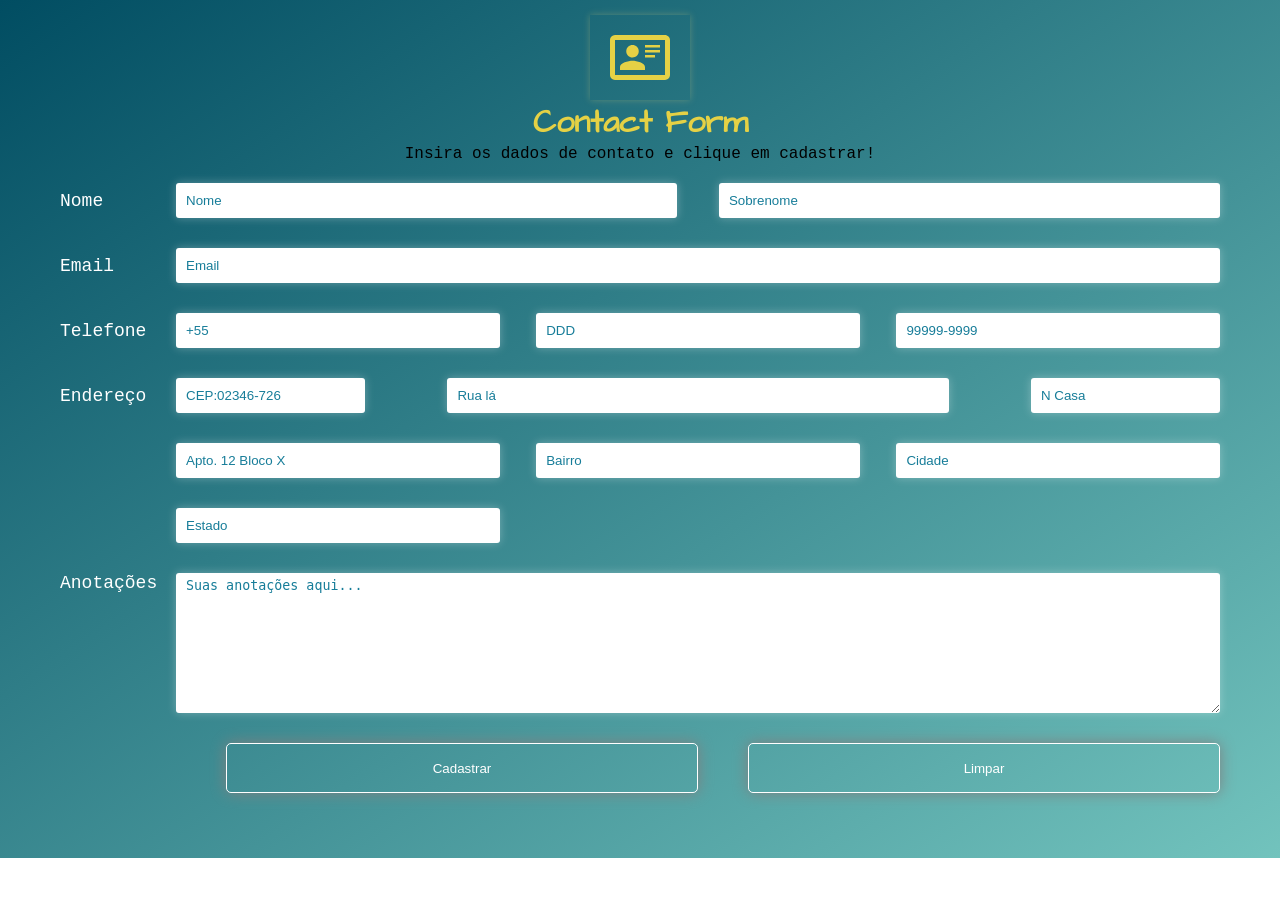
<file: Contact Form/index.html>
<!DOCTYPE html>
<html lang="pt-BR">

<head>
    <meta charset="UTF-8">
    <meta name="viewport" content="width=device-width, initial-scale=1.0">
    <title>Cadastro de Contatos</title>
    <link rel="stylesheet" href="./css/style.css">
    <script src="./js/script.js"></script>
</head>

<body>
    <header class="from-header">
        <div class="container container--flex">

            <img src="./images/Vector.svg" alt="imagem de um usuario ilustrado" class="form-header__image-perfil" />
            <h1 class="titulo-color">
                Contact Form
            </h1>
            <p class="titulo-fonte">Insira os dados de contato e clique em cadastrar!</p>

    </header>

    <main>
        <div class="container">
            <form class="frm-contact" action="">

                <div class="frm-contact__linha">

                    <div class="frm-contact__col-a">
                        <label class="frm-contact__label" form="">Nome</label>
                    </div>

                    <div class="frm-contact__col-b">
                        <input class="frm-contact__input frm-contact__input--metade" type="tex" id="Nome" name="Nome"
                            placeholder="Nome">
                        <input class="frm-contact__input frm-contact__input--metade" type="text" id="Sobrenome"
                            name="Sobrenome" placeholder="Sobrenome">
                    </div>

                </div>

                <div class="frm-contact__linha">
                    <div class="frm-contact__col-a">
                        <label class="frm-contact__label" form="">Email</label>
                    </div>

                    <div class="frm-contact__col-b">
                        <input class="frm-contact__input frm-contact__input--inteiro" type="tex" id="Email" name="Email"
                            placeholder="Email">

                    </div>

                </div>

                <div class="frm-contact__linha">
                    <div class="frm-contact__col-a">
                        <label class="frm-contact__label" form="">Telefone</label>
                    </div>

                    <div class="frm-contact__col-b">
                        <input class="frm-contact__input frm-contact__input--terco" type="tex" id="NEstado"
                            name="Telefone" placeholder="+55">
                        <input class="frm-contact__input frm-contact__input--terco" type="tex" id="DDD"
                            name="Telefone" placeholder="DDD">
                        <input class="frm-contact__input frm-contact__input--terco" type="tex" id="Telefone"
                            name="Telefone" placeholder="99999-9999">
                    </div>
                </div>

                <div class="frm-contact__linha">
                    <div class="frm-contact__col-a">
                        <label class="frm-contact__label" for="">Endereço</label>
                    </div>

                    <div class="frm-contact__col-b">
                        <input class="frm-contact__input frm-contact__input--quarto" type="text" id="Cep"
                            name="CEP:02346-726" placeholder="CEP:02346-726" onblur="buscarEndereco(this.value);">
                        <input class="frm-contact__input frm-contact__input--metade" type="text" id="Rua"
                            name="Rua lá" placeholder="Rua lá">
                        <input class="frm-contact__input frm-contact__input--quarto" type="text" id="Compremento"
                            name="N Casa" placeholder="N Casa">
                    </div>
                </div>

                <div class="frm-contact__linha">
                    <div class="frm-contact__col-a">
                        <label class="frm-contact__label" form=""></label>
                    </div>

                    <div class="frm-contact__col-b">
                        <input class="frm-contact__input frm-contact__input--terco" type="tex" id="Apartamento"
                            name="Apto. 12 Bloco X" placeholder="Apto. 12 Bloco X">
                        <input class="frm-contact__input frm-contact__input--terco" type="tex" id="Bairro" name="Bairro"
                            placeholder="Bairro">
                        <input class="frm-contact__input frm-contact__input--terco" type="tex" id="Cidade" name="Cidade"
                            placeholder="Cidade">
                    </div>
                </div>

                <div class="frm-contact__linha">
                    <div class="frm-contact__col-a">
                        <label class="frm-contact__label" form=""></label>
                    </div>

                    <div class="frm-contact__col-b">
                        <input class="frm-contact__input frm-contact__input--terco" type="tex" id="Estado" name="Estado"
                            placeholder="Estado">
                    </div>
                </div>

                <div class="frm-contact__linha frm-contact__linha--cima">
                    <div class="frm-contact__col-a">
                        <label class="frm-contact__label" form="">Anotações</label>
                    </div>

                    <div class="frm-contact__col-b">
                        <textarea class="frm-contact__input frm-contact__input--inteiro-anotacoes" type="tex"
                            id="Anotacoes" name="Suas anotações aqui..."
                            placeholder="Suas anotações aqui..."></textarea>
                    </div>
                </div>

                <div class="frm-contact__linha ">
                    <div class="frm-contact__col-a">
                        <label class="frm-contact__label" form=""></label>
                    </div>

                    <div class="frm-contact__col-b frm-contact__col-b-button">
                        <button onclick="validarFormularios()" type="button" class="btn cadastrar">Cadastrar</button>
                        <button type="reset" class="btn limpar">Limpar</button>
                    </div>
                </div>
             </form>

        </div>
           
     </main>
        
    <footer>
    </footer>
</body>
</file>
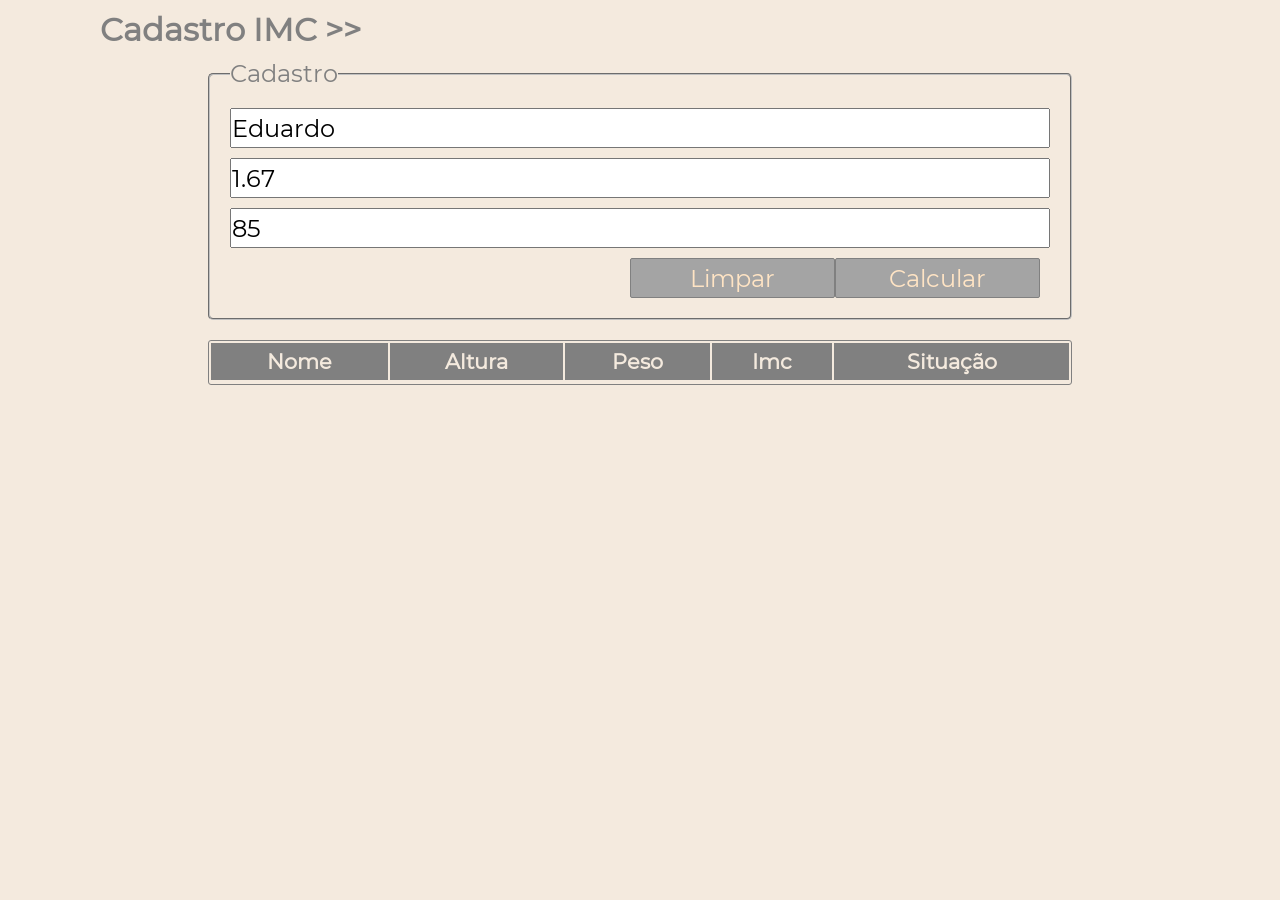
<file: imc-javascript-main/imc-javascript-main/index.html>
<!DOCTYPE html>
<html lang="pt-br">

<head>
    <meta charset="UTF-8">
    <meta name="viewport" content="width=device-width, initial-scale=1.0">
    <meta http-equiv="X-UA-Compatible" content="ie=edge">
    <title>Formulários</title>
    <link rel="stylesheet" href="css/style.css">
</head>

<body onload="buscarDados()">
    <h1>Cadastro IMC >></h1>
    <form>
        <fieldset>
            <legend>Cadastro</legend>

            <input 
                type="text" 
                value="Eduardo" 
                id="nome" 
                placeholder="Nome"
            >

            <input 
                type="number" 
                value="1.67" 
                id="altura" 
                placeholder="Altura em Metros ex 1.67"
            >

            <input 
                type="number" 
                value="85" 
                id="peso" 
                placeholder="Peso em Quilos"
            >

            <button 
                type="button" 
                onclick="calcular()">Calcular
            </button>

            <button type="reset">Limpar</button>

        </fieldset>
        
    </form>
    <section>
        <table>
            <thead>
                <tr>
                    <th>Nome</th>
                    <th>Altura</th>
                    <th>Peso</th>
                    <th>Imc</th>
                    <th>Situação</th>
                </tr>
            </thead>

            <tbody id="cadastro">
            <tr>

            </tr>
        </table>
            </tbody>

    </section>


    <script src="./js/script.js"></script>
</body>

</html>
</file>
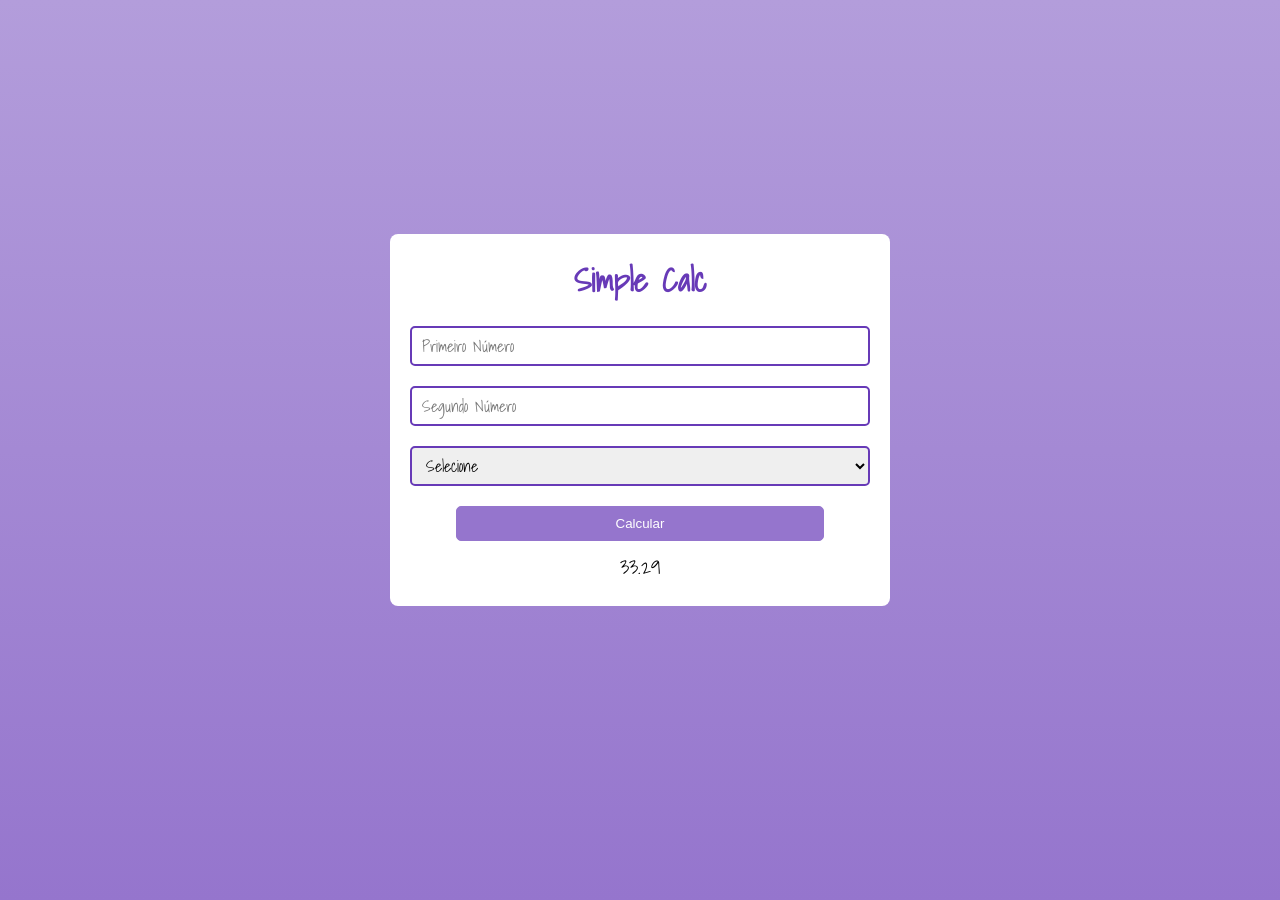
<file: simple-calc-main 2/simple-calc-main/index.html>
<!DOCTYPE html>
<html lang="en">

<head>
    <meta charset="UTF-8">
    <meta http-equiv="X-UA-Compatible" content="IE=edge">
    <meta name="viewport" content="width=device-width, initial-scale=1.0">
    <title>Document</title>
    <link rel="stylesheet" href="./css/style.css">
</head>

<body onload="carregarDados()">
    <div class="page">

        <form action="" class="calc">
            <h1 class="calc__title">Simple Calc</h1>
            <input class="calc__field" autocomplete="off" type="number" id="n1" placeholder="Primeiro Número">
            <input class="calc__field" autocomplete="off" type="number" id="n2" placeholder="Segundo Número">

            <select class="calc__field calc__select" id="operacao">
                <option value="">Selecione</option>
                <option value="soma">Adição</option>
                <option value="subtracao">Subtração</option>
                <option value="multiplicacao">Multiplicação</option>
                <option value="divisao">Divisão</option>
            </select>

            <button class="calc__button" onclick="calcular()">Calcular</button>

            <span class="calc__result" id="resultado">33.29</span>
        </form>
       
        <section class="data" id="cadastro">
            
    
    </section>
    </div>

    

    <script src="./js/funcoes.js"></script>
</body>

</html>
</file>
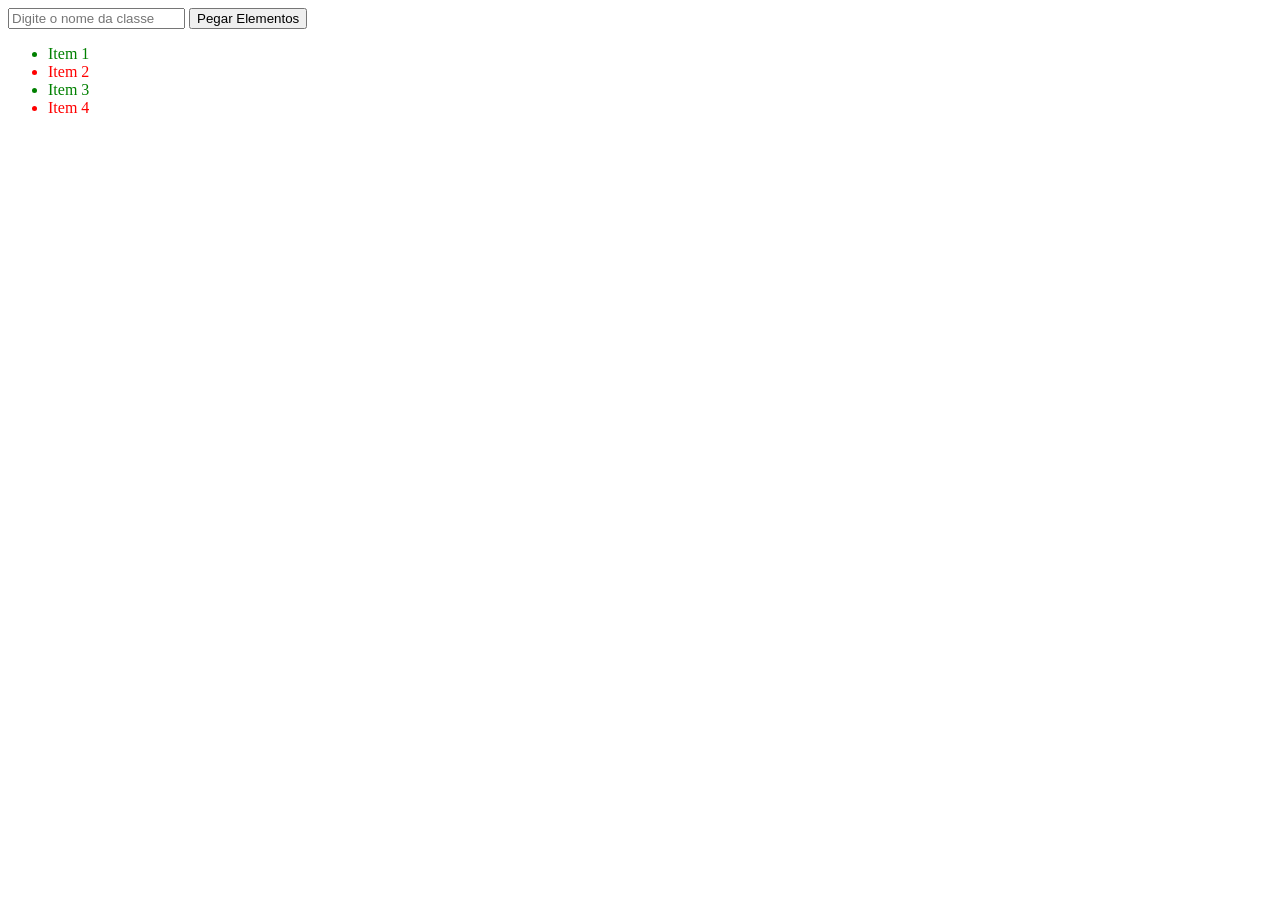
<file: DOM/ElementopleoClassName.html>
<!DOCTYPE html>
<html lang="pt-BR">
<head>
    <meta charset="UTF-8">
    <meta name="viewport" content="width=device-width, initial-scale=1.0">
    <title>Document</title>
    <style>
        .corsim{
            color: green;
        }

        .cornao{
            color: red;
        }
    </style>
</head>

<body>
    <input type="text" onblur="getElements(this.value)" placeholder="Digite o nome da classe">
    <button onclick="getElements();">Pegar Elementos</button>
    <!-- ul<(li,corsim{Item $}+li.cornao{Item $})*2 -->
     <ul>
        <li class="corsim">Item 1</li>
        <li class="cornao">Item 2</li>
        <li class="corsim">Item 3</li>
        <li class="cornao">Item 4</li>
    </ul>
    <script>
        function getElements(nomeClasse = "cornao"){
            let elementos = document.getElementsByClassName(nomeClasse);

            console.log(elementos); 
            // console.log(cornoes[0].textContent);

            if(elementos.length == 0) {
                console.log("Não existem elementos para mostrar");
                return false;
            }

            for (let i = 0; i < elementos.length; i++){
                console.log(elementos[i].textContent);
            }
        }
    </script>

</body>
</html>
</file>
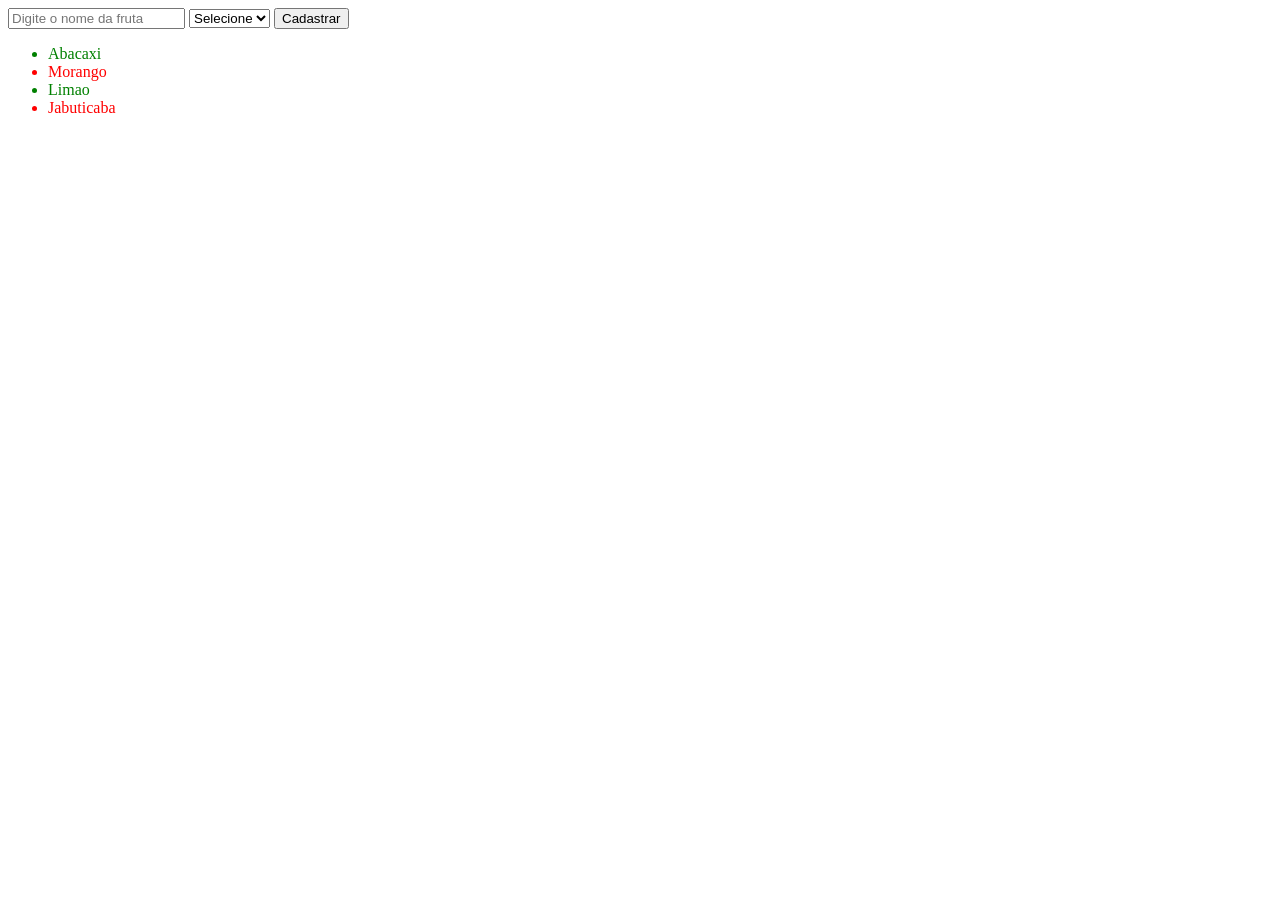
<file: DOM/ElementospeloClassName-Exercicio.html>
<!DOCTYPE html>
<html lang="pt-BR">
<head>
    <meta charset="UTF-8">
    <meta name="viewport" content="width=device-width, initial-scale=1.0">
    <title>Document</title>
    <style>
        .corsim{
            color: green;
        }

        .cornao{
            color: red;
        }
    </style>
</head>
<body>

    <input type="text" id="fruta" placeholder="Digite o nome da fruta">
        <select name="" id="nomeClasse">
            <option value="">Selecione</option>
            <option value="corsim">CorSim</option>
            <option value="cornao">CorNao</option>
        </select>
        <button onclick="CadastrarFruta();" type="button">Cadastrar</button>

        
    <ul id="listaFrutas">
        <li class="corsim">Abacaxi</li>
        <li class="cornao">Morango</li>
        <li class="corsim">Limao</li>
        <li class="cornao">Jabuticaba</li>
    </ul>

    <script>
        function CadastrarFruta(){
            const fruta = document.getElementById("fruta").value;
            const nomeClasse = document.getElementById("nomeClasse").value;
            const listaFrutas = document.getElementById("listaFrutas");

            // console.log(fruta);
            // console.log(nomeClasse);
            // console.log(listaFrutas);

            if( fruta.trim().length == 0 || nomeClasse.trim().length == 0) { 
                alert("Preencha todos os campos!");
                return false;
            }

            //cadastrar a fruta
               listaFrutas.innerHTML += `<li class="${nomeClasse}"> ${fruta}</li>`;

            document.getElementById("fruta").value = "";
            document.getElementById("nomeClasse").value = "";            

        }
    </script>

</body>
</html>
</file>
<file: Contact Form/css/style.css>
@font-face{
    font-family: Architects;
    src: url(../css/fonts/Architects_Daughter/ArchitectsDaughter-Regular.ttf);
}

*{
    margin: 0;
    padding: 0;
    box-sizing: border-box;
}

body{
    margin-top: 15px;
    width: 100%;
    height: 100%;
    min-height: auto;
    background-image: linear-gradient(to right bottom, #014d62, #72c3bd);
    background-repeat: no-repeat;
}

.container{
    width: 100%;
    /* height: 100%; */
    max-width: 1200px;
    margin: 0 auto;
    /* border: 1px solid white; */
}

.container--flex{
    display: flex;
    justify-content: center;
    align-items: center;
    flex-direction: column;
}

.form-header__image-perfil{
    width: 100px;
    padding: 20px;
    box-shadow: 0 0 7px rgb(222, 210, 124, 0.3)
}

.titulo-color{
    color: #E5D145;
    font-family: Architects, sans-serif;
}

.titulo-fonte{
    font-family: 'Courier New', Courier, monospace;
}

.frm-contact{
    padding: 20px;
}

/* Formulario de contato*/
.frm-contact__linha{
    display: flex;
    align-items: center;
    justify-content: space-between;
    width: 100%;
    margin-bottom: 30px;
    /* height: 60px; */
    /* border: 1px solid white; */
}

.frm-contact__col-a{
    width: 10%;
    height: 100%;
    /* border: 1px solid rgb(255, 0, 0); */
}

.frm-contact__col-b{
    width: 90%;
    height: 100%;
    display: flex;
    justify-content: space-between;
    /* border: 1px solid rgb(255, 0, 0); */
}

.frm-contact__label{
    color: white;
    font-family: 'Courier New', Courier, monospace;
    font-weight: 500;
    font-size: 18px;
}

.frm-contact__input{
    padding: 5px 10px;
    height: 35px;
    color: #177d99;
    border-radius: 3px;
    border: none;
    box-shadow: 0 0 10px rgba(255, 255, 255, 0.3);
    outline: none;
    transition: background-color 0.4S, color 0.4s;

}
/* 
.frm-contact__input::placeholder:focus{
    color:#ffffff; 
} */

.frm-contact__input::placeholder{
    color:#177d99; 
}

.frm-contact__input:focus::placeholder{
    color: white;
}

.frm-contact__input:focus{
    background-color: #177d99;
    color: white;
    box-shadow: 0 0  12px rgb(255, 255, 255, 0.7);
}

.frm-contact__input--metade{
    width: 48%;
}

.frm-contact__input--inteiro{
    width: 100%;
}

.frm-contact__input--terco{
    width: 31%;
}

.frm-contact__input--inteiro{
    width: 100%;
}

.frm-contact__input--inteiro-anotacoes{
    width: 100%;
    height: 140px;
    padding-top: 5px !important;
}


.frm-contact__linha--cima{
    display: flex;
    align-items: start ;
}

.btn {
    width: 50%;
    height: 50px;
    background-color: transparent;
    border-radius: 5px;
    border: 1px solid white;
    color: white;
    margin-bottom: 15px;
    gap: 20px;
    cursor: pointer;
    outline: none;
    box-shadow: 0 0 15px gray;
    transition: background-color 0.4s, color 0.4s;    
    margin-left: 50px;
}

.frm-contact__col-b-button{
    display: flex;
    justify-content: end;
}

@media (max-width: 768px){
    .frm-contact__linha {
    flex-direction: column;
    align-items: flex-start;
}

.frm-contact__col-a {
    width: 100%;
    margin-bottom: 5px;
  }

  .frm-contact__col-b {
    width: 100%;
    display: flex;
    flex-direction: column;
    gap: 10px;
  }

  .frm-contact__input--metade {
    width: 100%;
    max-width: 100%;
  }
  .frm-contact__input--terco {
    width: 100%;
    max-width: 100%;
  }
  .frm-contact__input--quarto {
    width: 100%;
    max-width: 100%;
  }

  
.btn {
    width: 100%;
    padding: 12px;
    margin: 0;
    justify-content: center;
  }
}
</file>
<file: imc-javascript-main/imc-javascript-main/css/style.css>
/* @import url('https://fonts.googleapis.com/css?family=Montserrat'); */
 
@font-face {
    font-family: 'Montserrat';
    src: url('../fonts/Montserrat/Montserrat-Regular.ttf') /*Para os demais navegadores*/;
    /* font-weight: normal;
    font-style: normal; */
}

/* Reset de página */

* {
    margin: 0;
    padding: 0;
    box-sizing: border-box;
}

body {
    font-family: 'Montserrat', sans-serif;
    font-size: 16px;
    background: #f4eade;
    color: grey;
    padding: 10px;
}

h1 { font-size: 1.5rem; }

form, table {
    width: 100%;
    margin: 0 auto;
    border-radius: 3px;
}

form { margin-top: 10px; }

form fieldset {
    padding: 8px;
    border-radius: 5px;
}

form input, form button { height: 35px; }

form input {
    font-family: 'Montserrat', sans-serif;
    width: 100%;
    height: 35px;
    font-size: 1rem;
    margin-bottom: 10px;
}

form input:focus {
    color: rgba(154, 150, 150, 0.769);
    background-color: rgb(245, 232, 218);
    outline-color: #fcbf74;
    outline-width: 5px;
    border: none
}

form input:focus::placeholder { color: rgba(128, 128, 128, 0.4); }

form button {
    width: 25%;
    height: 35px;
    float: right;

    color: bisque;
    font-family: 'Montserrat', sans-serif;
    font-size: 0.9rem;
    background-color: #a4a4a4;

    border: 1px solid grey;
    border-radius: 2px;
    outline: none;
}

form button[type="button"] { margin-right: 10px; }

section { margin-top: 20px; }

table {
    border: 1px solid grey;
    font-size: 0.8rem;
}

table th, table td {
    padding: 3px;
    border: 1px solid grey;
}

/* pega somente a primeira td*/
table td:first-of-type{
    text-transform: capitalize;
}

table th { font-weight: bold !important; }

table thead tr {
    background-color: grey;
    color: #f4eade;
}

/* 
    (odd) para linhas ímpares e 
    (even) para linhas pares
*/
table tbody tr:nth-child(odd) { background-color: white; }

table tbody tr:nth-child(even) { background-color: #f6d6a8; }

table tbody { text-align: center; }


table td:first-of-type { text-align: left; }

/* tablets */

@media screen and (min-width: 768px) {
    
    h1 { font-size: 2rem }

    form, table { width: 80%; }

    form fieldset { padding: 20px; }

    form fieldset legend {
        font-size: 1.5rem;
    }

    form input, form button {
        font-size: 1.5rem;
        height: 40px;
    }
    
    table { font-size: 1.3rem; }

    table th, table td { padding: 5px; }
}

@media screen and (min-width: 1200px) {
    
    body  {
        max-width: 1100px;
        margin: 0 auto;
    }
}
</file>
<file: simple-calc-main 2/simple-calc-main/css/style.css>
@font-face {
    font-family: 'ShadowsIntoLight';
    src: url(../fonts/Shadows_Into_Light/ShadowsIntoLight-Regular.ttf);
}

*{
    margin: 0;
    padding: 0;
    box-sizing: border-box;
}

body {
    height: 100vh;
    background-image: linear-gradient(to bottom, #B39DDB, #9575CD) ;
    background-repeat: no-repeat;
    font-family: 'ShadowsIntoLight';
}

/* papel de container */
.page {
    height: 100vh;
    flex-direction: column;
    display: flex;
    justify-content: center;
    align-items: center;
}

/* formulário */
.calc {
    display: flex;
    flex-direction: column;
    justify-content: center;
    align-items: center;

    width: 90%;
    max-width: 500px;
    /* height: 65%; */
    padding: 20px;

    background-color: white;
    border-radius: 8px;
}
.calc__title {
    margin-bottom: 20px;
    color: #673AB7;
}

.calc__field {
    width: 100%;
    height: 40px;
    padding: 10px;
    margin-bottom: 20px;
    font-size: 16px;
    font-family: 'ShadowsIntoLight';

    border: 2px solid #673AB7;
    border-radius: 5px;
    transition: background-color .4s;
}

.calc__select {
    padding: 0 10px;
}

.calc__button {
    width: 80%;
    height: 35px;
    
    color: white;
    background-color: #9575CD;
    border: 1px solid #9575CD;
    border-radius: 5px;
}

.calc__result {
    width: 80%;
    height: 35px;
    margin-top: 10px;
    font-size: 20px;
    text-align: center;
    font-weight: 300;
}

.calc__field:focus {
    background-color: #B39DDB;
    color: white;
    outline-color: #512DA8;
}
.calc__field:focus::placeholder {
    color: #512DA8
}



.data {
    display: flex;
    flex-wrap: wrap;
    gap: 20px;
    margin-top: 20px;
    width: 100%;
    /* border: 1px solid white; */
    padding: 20px;
}
.data__card-result {
    display: flex;
    flex-direction: column;
    justify-content: center;
    gap: 10px;
    background-color: white;
    width: 150px;
    height: 150px;
    padding: 10px;
    font-size: 12px;
    font-family: 'Courier New', Courier, monospace;
    padding: 5px;
    border-radius: 5px;
}


@media screen and (min-width: 1200px) {
    .page {
        max-width: 1200px;
        margin: 0 auto;
    }   
}
</file>
